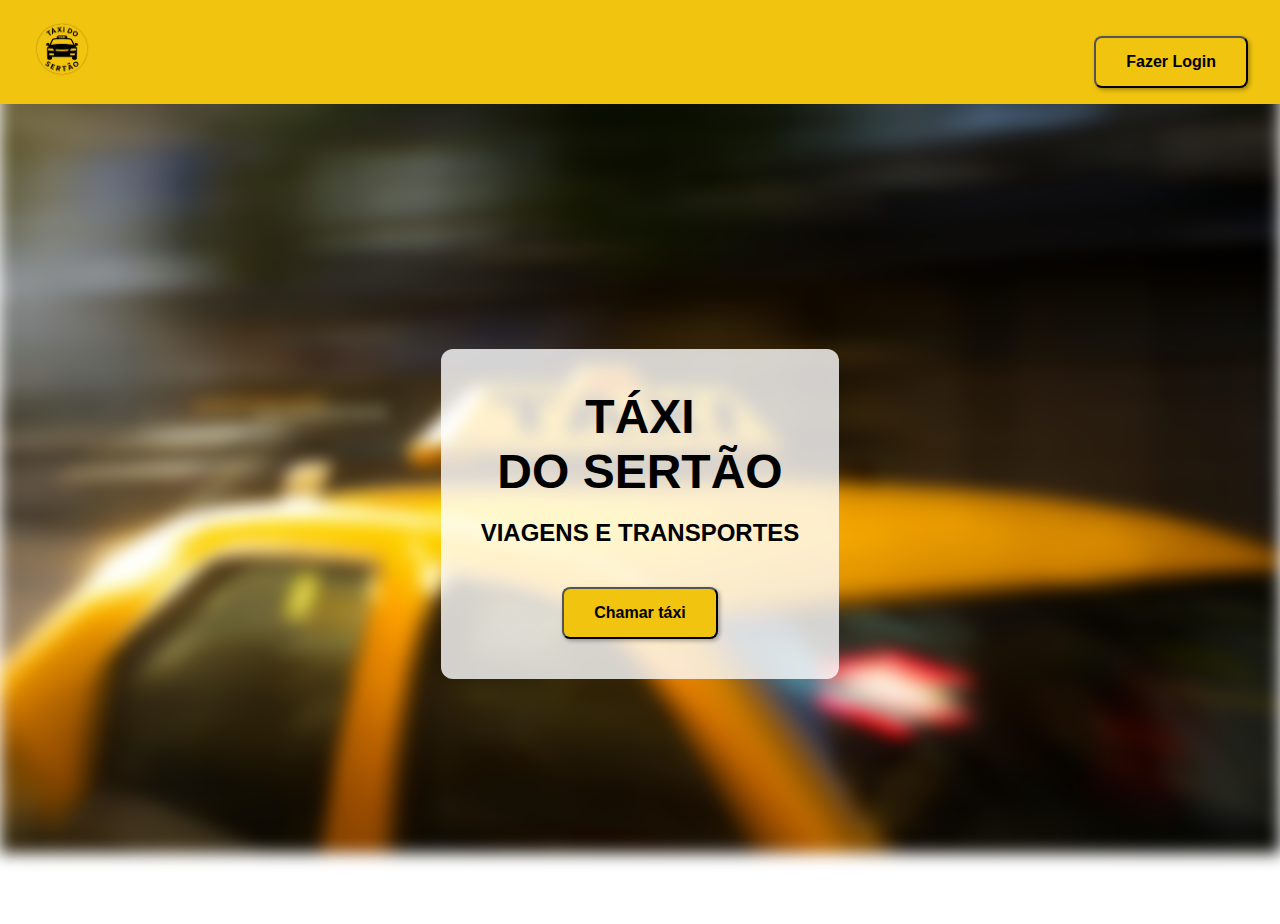
<file: index.html>
<!DOCTYPE html>
<html lang="pt-BR">
<head>
  <meta charset="UTF-8" />
  <meta name="viewport" content="width=device-width, initial-scale=1.0"/>
  <title>Táxi do Sertão</title>
  <link rel="stylesheet" href="style.css"/>
  <link rel="icon" type="image/png" href="imagens/logotaxi.png">
</head>
<body>
  <header>
    <div class="logo">
      <img src="imagens/logotaxi.png" alt="Táxi do Sertão" />
    </div>
    <h1 id="mensagem"></h1>

    <div class="botoes-header">
      <button id="btn-login" onclick="fazerLogin()">Fazer Login</button>
      <button id="btn-logout" onclick="logout()">Logout</button>
    </div>
  </header>

  <img src="imagens/fundotaxi.png" class="blur-fundo" />

  <main>
    <div class="content">
      <h1><span class="bold">TÁXI</span><br><span class="bold">DO SERTÃO</span></h1>
      <h2>VIAGENS E TRANSPORTES</h2>
      <button class="btn" onclick="chamartaxi()">Chamar táxi</button>
    </div>
  </main>

  <script>
    // Função que redireciona o usuário para a página de login
    function fazerLogin() {
      window.location.href = "login.html";
    }

    // Função de logout: remove os dados do usuário da sessão e recarrega a página
    function logout() {
      // Remove os dados de login da sessão
      sessionStorage.removeItem("logado");
      sessionStorage.removeItem("nomeUsuario");

      // Redireciona para a página inicial (index.html)
      window.location.href = "index.html";
    }

    // Função que redireciona o usuário para a página de chamar táxi
    function chamartaxi() {
      window.location.href = "chamartaxi.html";
    }

    // Verifica se o usuário está logado ao carregar a página
    const estaLogado = sessionStorage.getItem("logado") === "true"; // retorna true se o valor for "true"
    const nome = sessionStorage.getItem("nomeUsuario"); // recupera o nome do usuário salvo na sessão

    // Seleciona os elementos da página para manipular depois
    const mensagem = document.getElementById("mensagem");        // elemento onde aparece "Olá, [nome]"
    const btnLogin = document.getElementById("btn-login");       // botão de login
    const btnLogout = document.getElementById("btn-logout");     // botão de logout

    // Se o usuário estiver logado e o nome estiver disponível...
    if (estaLogado && nome) {
      // Exibe mensagem de boas-vindas
      mensagem.textContent = `Olá, ${nome}!`;

      // Esconde o botão de login e mostra o botão de logout
      btnLogin.style.display = "none";
      btnLogout.style.display = "inline-block";
    } else {
      // Se não estiver logado, esconde a mensagem e mostra apenas o botão de login
      mensagem.textContent = "";
      btnLogin.style.display = "inline-block";
      btnLogout.style.display = "none";
    }

    // Função que ajusta o layout com base no tamanho da tela
    function ajustarLayout() {
      // Se a largura for menor que 768px, considera como mobile
      if (window.innerWidth < 768) {
        document.body.classList.add("mobile"); // aplica estilos específicos para mobile
      } else {
        document.body.classList.remove("mobile"); // remove a classe mobile para telas maiores
      }
    }

    // Executa a função de ajuste quando a tela for redimensionada
    window.addEventListener("resize", ajustarLayout);

    // Executa a função assim que a página carregar
    window.addEventListener("load", ajustarLayout);
</script>
</body>
</html>
</file>
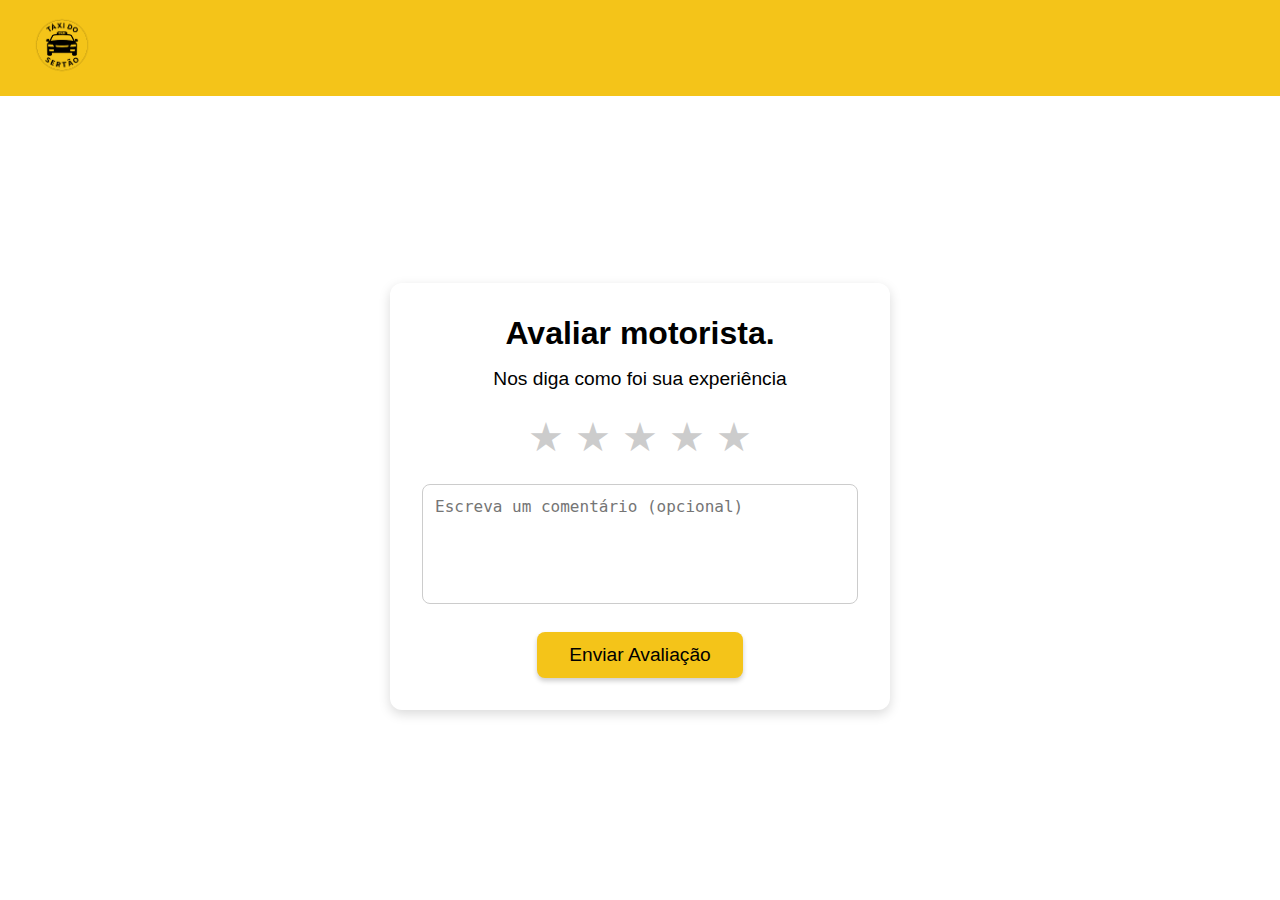
<file: avaliar.html>
<!DOCTYPE html>
<html lang="pt-BR">
<head>
  <meta charset="UTF-8" />
  <meta name="viewport" content="width=device-width, initial-scale=1.0" />
  <title>Avaliar Motorista</title>
  <link rel="stylesheet" href="avaliar.css" />
  <link rel="icon" type="image/png" href="imagens/logotaxi.png">
</head>
<body>
  <header>
    <div class="logo">
    <a href="index.html"><img src="imagens/logotaxi.png" alt="Logo Táxi do Sertão" /></a>
    </div>

  </header>

  <main>
    <div class="container">
      <h1>Avaliar motorista.</h1>
      <p>Nos diga como foi sua experiência</p>

      <div class="estrelas" id="avaliacao">
        <span class="estrela" data-value="1">★</span>
        <span class="estrela" data-value="2">★</span>
        <span class="estrela" data-value="3">★</span>
        <span class="estrela" data-value="4">★</span>
        <span class="estrela" data-value="5">★</span>
      </div>

      <textarea placeholder="Escreva um comentário (opcional)"></textarea>
      <button onclick="avaliar()">Enviar Avaliação</button>
    </div>
  </main>

  <script>
    // Seleciona todas as estrelas da avaliação
const estrelas = document.querySelectorAll(".estrela");

// Variável para armazenar a nota escolhida pelo usuário (de 1 a 5)
let avaliacao = 0;

// Para cada estrela:
estrelas.forEach(estrela => {
  
  // Quando o usuário clicar em uma estrela:
  estrela.addEventListener("click", () => {
    avaliacao = parseInt(estrela.getAttribute("data-value")); // pega o valor da estrela clicada
    atualizarEstrelas(avaliacao);                             // atualiza visualmente as estrelas marcadas
  });

  // Quando o usuário passar o mouse sobre uma estrela:
  estrela.addEventListener("mouseover", () => {
    const valor = parseInt(estrela.getAttribute("data-value")); // pega o valor da estrela sobrevoada
    atualizarEstrelas(valor);                                   // mostra a quantidade de estrelas temporariamente
  });

  // Quando o mouse sair de cima das estrelas:
  estrela.addEventListener("mouseout", () => {
    atualizarEstrelas(avaliacao); // volta a mostrar a nota selecionada originalmente
  });
});

// Atualiza a aparência das estrelas com base no valor passado
function atualizarEstrelas(valor) {
  estrelas.forEach(estrela => {
    const starValue = parseInt(estrela.getAttribute("data-value"));
    // Adiciona a classe "ativa" se a estrela for menor ou igual ao valor passado
    estrela.classList.toggle("ativa", starValue <= valor);
  });
}

// Função chamada quando o botão de "Enviar avaliação" for clicado
// Redireciona o usuário de volta para a página inicial
function avaliar() {
  window.location.href = "index.html";
}

  </script>
</body>
</html>
</file>
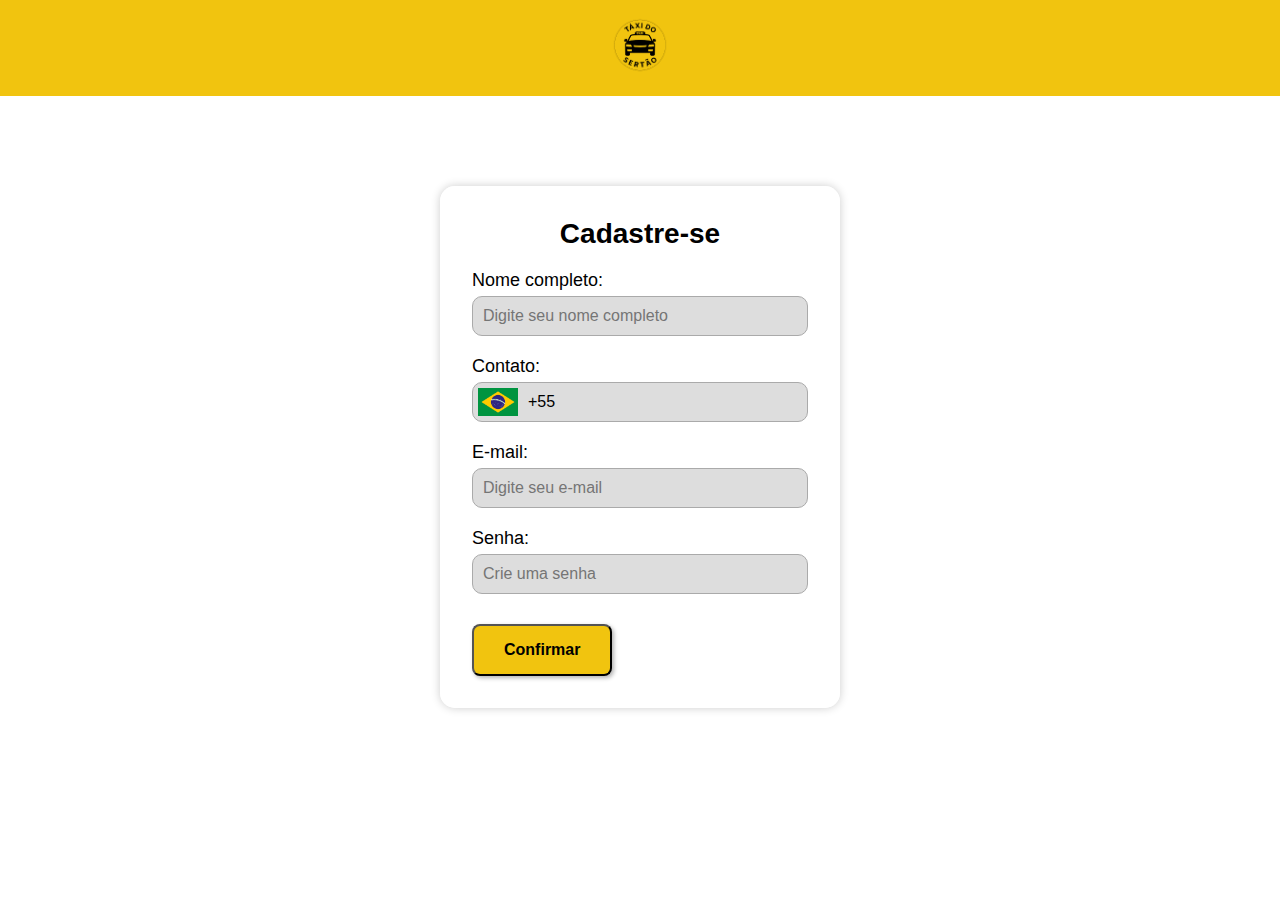
<file: cadastro.html>
<!DOCTYPE html>
<html lang="pt-BR">
<head>
  <meta charset="UTF-8" />
  <meta name="viewport" content="width=device-width, initial-scale=1.0"/>
  <meta http-equiv="Content-Security-Policy" content="default-src 'self'; img-src 'self'; script-src 'self'; style-src 'self';">
  <title>Cadastro - Táxi do Sertão</title>
  <link rel="stylesheet" href="cadastro.css"/>
  <link rel="icon" type="image/png" href="imagens/logotaxi.png">
</head>
<body>
  <header>
    <div class="logo">
      <a href="index.html"><img src="imagens/logotaxi.png" alt="Logo Táxi do Sertão" /></a>
    </div>
  </header>

  <main>
    <div class="form-container">
      <h1>Cadastre-se</h1>
      <form id="formCadastro">
        <label for="nome">Nome completo:</label>
        <input type="text" id="nome" placeholder="Digite seu nome completo" required />

        <label for="contato">Contato:</label>
        <div class="contato-box">
          <img src="imagens/bandeirabrasil.png" alt="Bandeira do Brasil" class="flag" />
          <input type="tel" id="contato" value="+55" required />
        </div>

        <label for="email">E-mail:</label>
        <input type="email" id="email" placeholder="Digite seu e-mail" required autocomplete="off" />

        <label for="senha">Senha:</label>
        <input type="password" id="senha" placeholder="Crie uma senha" required minlength="6" autocomplete="new-password" />

        <button class="btn" type="submit">Confirmar</button>
      </form>
    </div>
  </main>

  
  <script src="cadastro.js"></script>
</body>
</html>
</file>
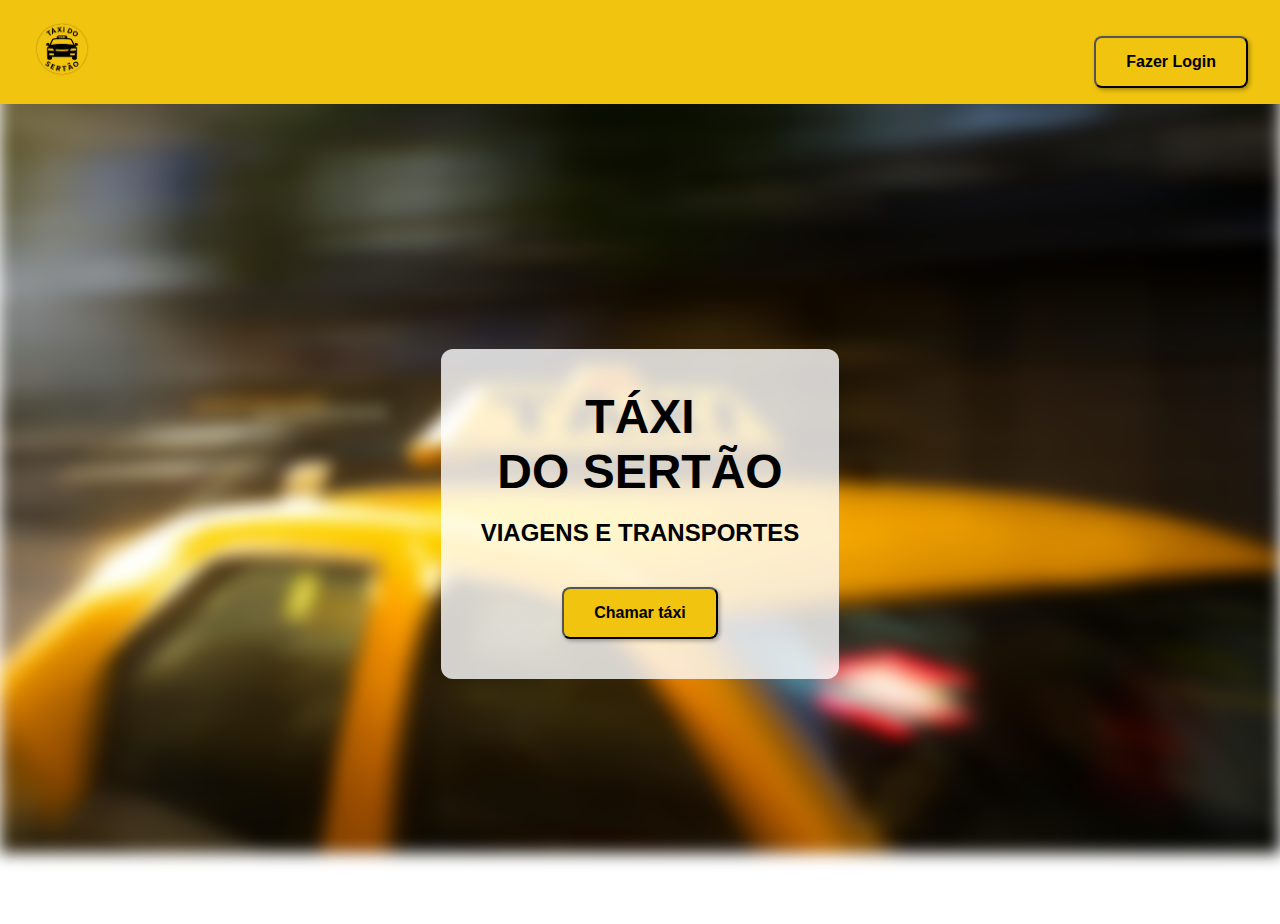
<file: corrida.html>
<!DOCTYPE html>
<html lang="pt-BR">
<head>
  <meta charset="UTF-8" />
  <meta name="viewport" content="width=device-width, initial-scale=1.0"/>
  <title>Corrida em andamento</title>
  <link rel="stylesheet" href="corrida.css"/>
  <link rel="icon" type="image/png" href="imagens/logotaxi.png">
</head>
<body>
  <header>
    <div class="logo">
      <a href="index.html"><img src="imagens/logotaxi.png" alt="Logo Táxi do Sertão" /></a>
    </div>
  </header>

  <main>
    <div class="container">
      <h2>Indo te buscar...</h2>
  
      <div class="carro-img">
        <img id="imagemCarro" src="" alt="Imagem do carro" />
      </div>
  
      <p><strong id="modeloCarro"></strong> &nbsp; • &nbsp; <strong id="corCarro"></strong></p>
      <p>Placa: <strong id="placaCarro"></strong></p>
      <p><strong id="nomeTaxista"></strong></p>
      <p>2 Min de distância</p>
  
      <div class="estrelas">
        <img src="imagens/estrelas.png" alt="Estrela" />
      </div>

      <p id="valorCorrida" style="font-size: 18px; margin-top: 10px;"><strong>Valor da corrida:</strong> R$ 00,00</p>
  
      <a href="index.html" class="btn cancelar">Cancelar corrida</a>
    </div>
  </main>
  
  <script>
// Recupera os dados do taxista do sessionStorage
const taxista = JSON.parse(sessionStorage.getItem("taxista"));

// Verifica se existe corrida salva
if (!taxista) {
  alert("Nenhuma corrida encontrada.");
  window.location.href = "index.html"; // Redireciona se não houver
} else {
  // Preenche as informações do taxista na página
  document.getElementById("imagemCarro").src = taxista.imagem;
  document.getElementById("modeloCarro").textContent = taxista.carro;
  document.getElementById("corCarro").textContent = taxista.cor;
  document.getElementById("placaCarro").textContent = taxista.placa;
  document.getElementById("nomeTaxista").textContent = taxista.nome;
}

// Recupera o preço da corrida
const preco = sessionStorage.getItem("preco");

// Mostra o preço na tela, se existir
if (preco) {
  document.getElementById("valorCorrida").textContent =
    `Valor da corrida: R$ ${parseFloat(preco).toFixed(2)}`;
}

// Redireciona automaticamente para a tela de pagamento após 10 segundos
setTimeout(() => {
  window.location.href = "pagamento.html";
}, 10000);
</script>


</body>
</html>
</file>
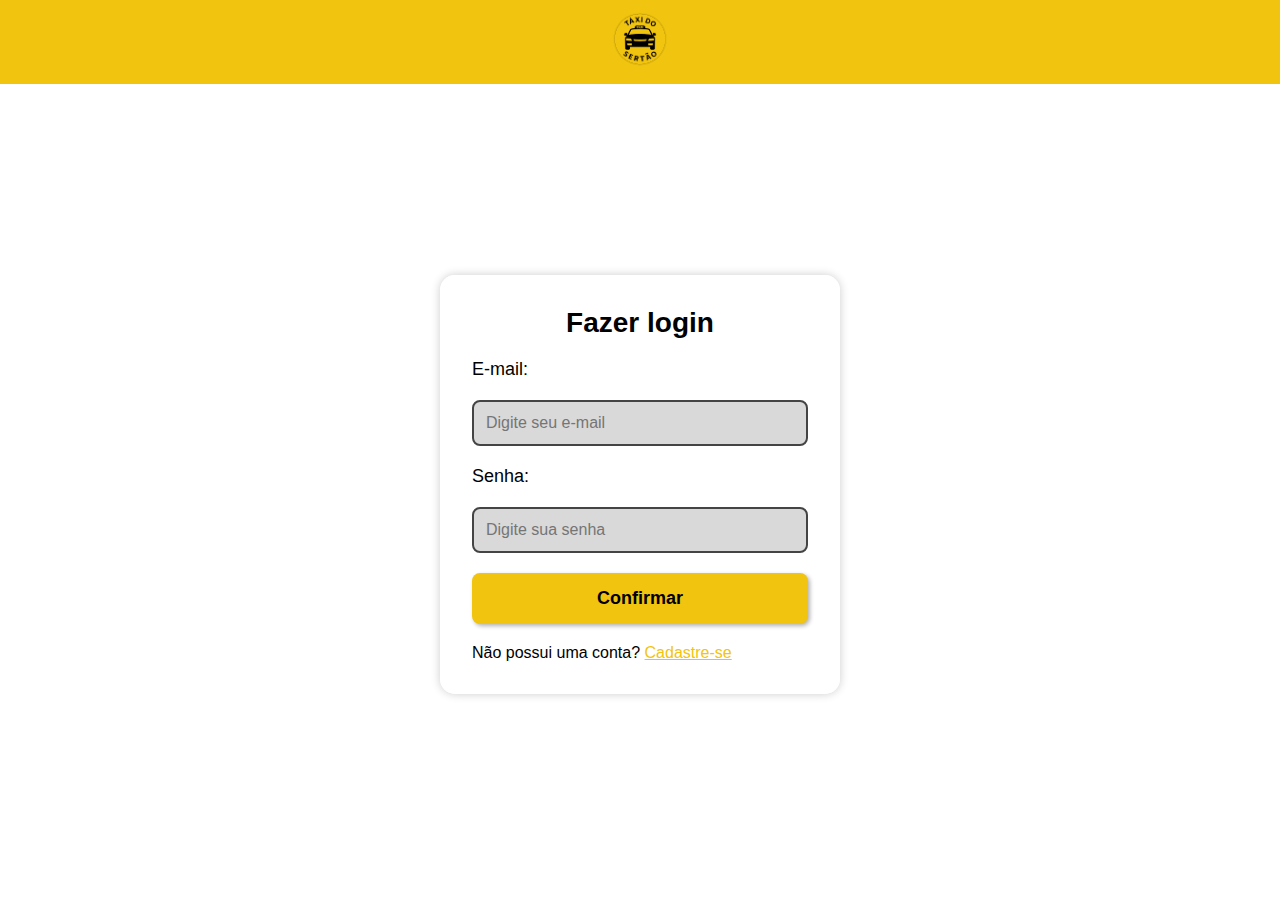
<file: login.html>
<!DOCTYPE html>
<html lang="pt-BR">
<head>
  <meta charset="UTF-8" />
  <meta name="viewport" content="width=device-width, initial-scale=1.0"/>
  <meta http-equiv="Content-Security-Policy" content="default-src 'self'; img-src 'self'; script-src 'self'; style-src 'self';">
  <title>Login - Táxi do Sertão</title>
  <link rel="stylesheet" href="login.css" />
  <link rel="icon" type="image/png" href="imagens/logotaxi.png">
</head>
<body>
  <header>
    <div class="logo">
      <a href="index.html"><img src="imagens/logotaxi.png" alt="Logo Táxi do Sertão" /></a>
    </div>
  </header>

  <main>
    <div class="form-container">
      <form id="formLogin">
        <h1>Fazer login</h1>
        <label for="email">E-mail:</label>
        <input type="email" id="email" placeholder="Digite seu e-mail" required autocomplete="off" />

        <label for="senha">Senha:</label>
        <input type="password" id="senha" placeholder="Digite sua senha" required autocomplete="off" />

        <button type="submit" class="btn">Confirmar</button>
        <p class="red-cadastro">
            Não possui uma conta? <a href="cadastro.html">Cadastre-se</a> 
        </p>
      </form>
    </div>
  </main>

 <script src="login.js"></script>
</body>
</html>
</file>
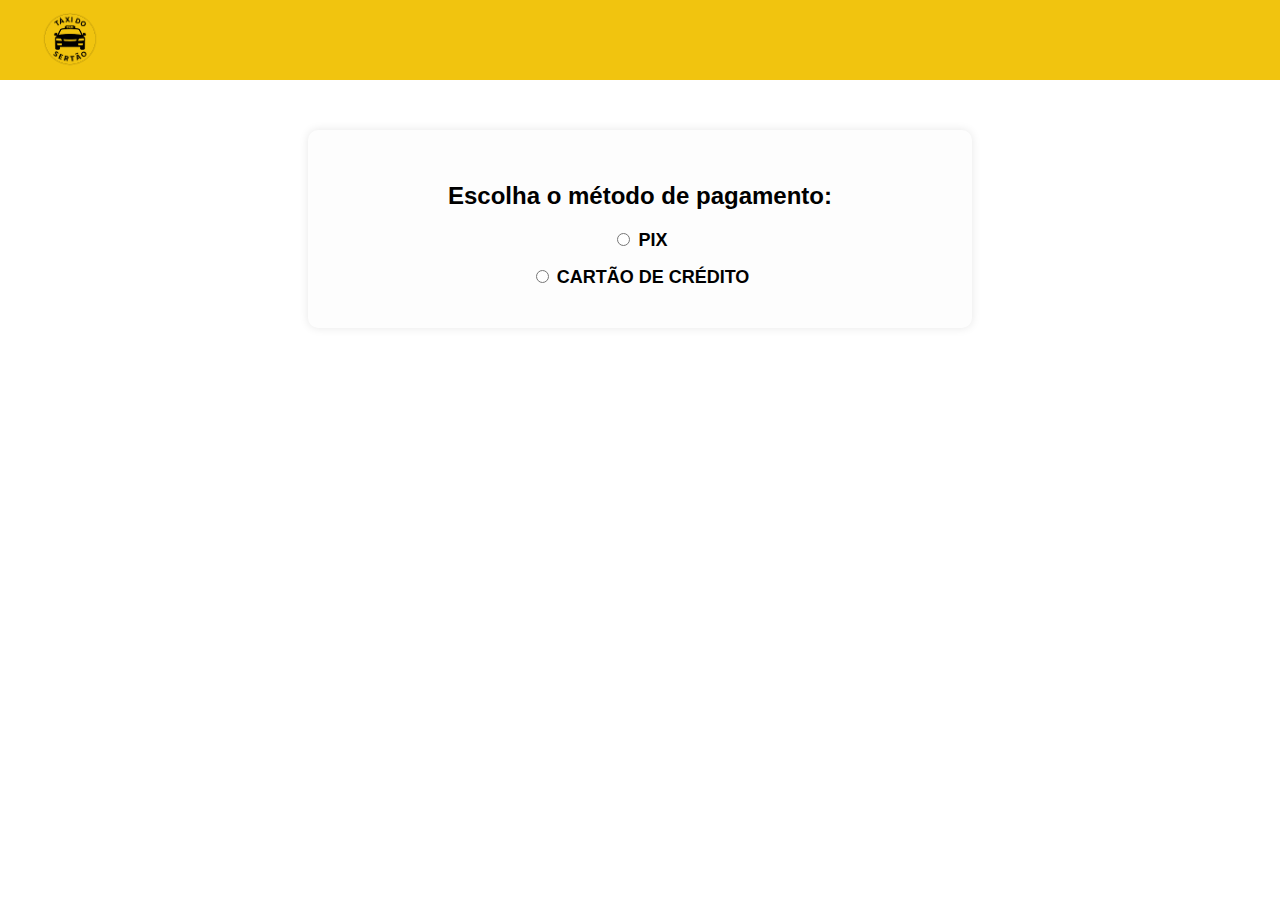
<file: pagamento.html>
<!DOCTYPE html>
<html lang="pt-BR">
<head>
  <meta charset="UTF-8" />
  <meta name="viewport" content="width=device-width, initial-scale=1.0" />
  <title>Pagamento - Táxi do Sertão</title>
  <link rel="stylesheet" href="pagamento.css" />
  <link rel="icon" type="image/png" href="imagens/logotaxi.png">
</head>
<body>
  <header>
    <img src="imagens/logotaxi.png" alt="Logo Táxi do Sertão" class="logo">
  </header>

  <main class="pagamento-container">
    <h2>Escolha o método de pagamento:</h2>

    <label><input type="radio" name="metodo" value="pix"> PIX</label>
    <label><input type="radio" name="metodo" value="cartao"> CARTÃO DE CRÉDITO</label>

    <div id="formPix" class="metodo oculto">
      <h3>Pagamento via pix</h3>
      <p>Escaneie o código QR abaixo para pagar com Pix:</p>
      <img src="imagens/qrcodepix.png" alt="QR Code PIX" class="qrcode">
      <input type="text" id="chavePix" value="2444666668888888" readonly />
      <button onclick="copiarPix()">Copiar</button> <br> <br>
      <button onclick="pagar()">Já fiz o pagamento</button>

    </div>

    <div id="formCartao" class="metodo oculto">
      <h3>Pagamento via cartão de crédito</h3>
      <label>Número do cartão:
        <input type="text" placeholder="1234 5678 9012 3456" />
      </label>
      <label>Nome do titular:
        <input type="text" />
      </label>
      <label>Data de validade (MM/AA):
        <input type="text" />
      </label>
      <label>CVV:
        <input type="text" />
      </label>
      <button>Confirma pagamento</button> <br> <br>
      <button onclick="pagar()">Já fiz o pagamento</button>
    </div>
  </main>

 
  <script>
    // Seleciona todos os inputs do tipo rádio com o nome "metodo"
const radios = document.getElementsByName("metodo");

// Seleciona os formulários de pagamento por Pix e Cartão
const formPix = document.getElementById("formPix");
const formCartao = document.getElementById("formCartao");

// Adiciona um evento a cada botão de rádio para detectar mudança
radios.forEach(radio => {
  radio.addEventListener("change", () => {
    // Se o valor selecionado for "pix", mostra o formulário do Pix e esconde o do cartão
    if (radio.value === "pix") {
      formPix.classList.remove("oculto");      // mostra Pix
      formCartao.classList.add("oculto");      // esconde Cartão
    } else {
      formCartao.classList.remove("oculto");   // mostra Cartão
      formPix.classList.add("oculto");         // esconde Pix
    }
  });
});

// Função que copia a chave Pix para a área de transferência
function copiarPix() {
  const chave = document.getElementById("chavePix");
  chave.select();                              // seleciona o texto da chave
  chave.setSelectionRange(0, 99999);           // garante que toda a chave seja selecionada
  document.execCommand("copy");                // copia o texto selecionado
  alert("Chave Pix copiada!");                 // alerta o usuário
}

// Função chamada ao clicar no botão "Pagar"
// Redireciona o usuário para a página de avaliação
function pagar() {
  window.location.href = "avaliar.html";
}

  </script>
</body>
</html>
</file>
<file: style.css>
* {
  margin: 0;
  padding: 0;
  box-sizing: border-box;
}

html, body {
  height: 100%;
  font-family: Arial, sans-serif;
  font-size: 16px;
}

header {
  background-color: #f1c40f;
  display: flex;
  width: 100%;
  justify-content: space-between;
  align-items: center;
  padding: 1rem 2rem;
}

.botoes-header {
  background-color: #f1c40f;
  margin-left: auto;
  display: flex;
  gap: 0.625rem; /* 10px */
  transition: transform 0.2s ease;
}

header .mensagem {
  font-weight: bold;
  font-size: 1.2rem;
  color: #000;
  margin-left: auto;
  margin-right: 0.625rem; /* 10px */
}

.logo img {
  height: 3.75rem; /* 60px */
  max-width: 100%;
}

main {
  min-height: calc(100vh - 5rem); /* header height = ~80px */
  display: flex;
  justify-content: center;
  align-items: center;
  text-align: center;
  padding: 2vh 5vw;
}

.content {
  background-color: rgba(255, 255, 255, 0.8);
  padding: 2.5rem; /* 40px */
  border-radius: 0.75rem; /* 12px */
  max-width: 90vw;
}

.bold {
  font-weight: 900;
  font-size: 3rem;
}

h2 {
  font-weight: bold;
  font-size: 1.5rem;
  margin: 1.25rem 0;
}

button {
  background-color: #f1c40f;
  padding: 0.9375rem 1.875rem; /* 15px 30px */
  font-weight: bold;
  color: black;
  border-radius: 0.5rem;
  box-shadow: 0.125rem 0.125rem 0.25rem rgba(0,0,0,0.3);
  display: inline-block;
  margin-top: 1.25rem;
  cursor: pointer;
  transition: transform 0.2s ease;
  font-size: 1rem;
}

button:hover {
  background-color: #6c5700;
  transform: scale(1.1);
}

.blur-fundo {
  width: 100%;
  height: auto;
  filter: blur(8px);
  position: absolute;
  top: 0;
  left: 0;
  z-index: -1;
  object-fit: cover;
}

/* Responsividade */
@media (max-width: 768px) {
  .content {
    padding: 2rem;
  }

  .bold {
    font-size: 2.2rem;
  }

  h2 {
    font-size: 1.2rem;
  }

  button {
    width: 100%;
  }
}

@media (max-width: 480px) {
  header {
    flex-direction: column;
    align-items: flex-start;
    padding: 1rem;
  }

  .mensagem {
    margin: 0.5rem 0;
  }

  .content {
    padding: 1.5rem;
  }

  .bold {
    font-size: 1.8rem;
  }

  h2 {
    font-size: 1rem;
  }
}
</file>
<file: avaliar.css>
* {
  margin: 0;
  padding: 0;
  box-sizing: border-box;
}

body {
  font-family: 'Arial', sans-serif;
  background-color: #fff;
  color: #000;
  font-size: 16px;
}

header {
  background-color: #f4c419;
  padding: 1rem 2rem;
  display: flex;
  justify-content: space-between;
  align-items: center;
}

.logo img {
  height: 3.75rem; /* 60px */
  max-width: 100%;
}

main {
  display: flex;
  justify-content: center;
  align-items: center;
  height: calc(100vh - 6.25rem); /* 100px */
  padding: 1rem;
}

.container {
  text-align: center;
  background-color: #fff;
  padding: 2rem;
  border-radius: 0.75rem;
  box-shadow: 0 0.25rem 0.75rem rgba(0, 0, 0, 0.15);
  width: 100%;
  max-width: 31.25rem; /* 500px */
}

h1 {
  font-size: 2rem;
  margin-bottom: 1rem;
}

p {
  font-size: 1.2rem;
  margin-bottom: 1.5rem;
}

.estrelas {
  font-size: 2.5rem;
  margin-bottom: 1.5rem;
}

.estrela {
  color: #ccc;
  cursor: pointer;
  transition: color 0.2s;
}

.estrela.ativa,
.estrela:hover, 
.estrela:hover ~ .estrela {
  color: gold;
}

textarea {
  width: 100%;
  height: 7.5rem; /* 120px */
  resize: none;
  border-radius: 0.5rem;
  border: 1px solid #ccc;
  padding: 0.75rem;
  font-size: 1rem;
  margin-bottom: 1.5rem;
}

button {
  background-color: #f4c419;
  border: none;
  padding: 0.75rem 2rem;
  font-size: 1.2rem;
  border-radius: 0.5rem;
  cursor: pointer;
  box-shadow: 0 0.1875rem 0.3125rem rgba(0,0,0,0.2);
  transition: background-color 0.2s, transform 0.2s ease;
}

button:hover {
  background-color: #6c5700;
  transform: scale(1.1);
}

/* Responsivo para telas menores */
@media (max-width: 600px) {
  .container {
    padding: 1.5rem 1rem;
  }

  h1 {
    font-size: 1.5rem;
  }

  p, textarea, button {
    font-size: 1rem;
  }

  .estrelas {
    font-size: 2rem;
  }

  button {
    width: 100%;
  }
}
</file>
<file: cadastro.css>
* {
  margin: 0;
  padding: 0;
  box-sizing: border-box;
}

html, body {
  font-family: Arial, sans-serif;
  height: 100%;
  background-color: #fff;
  font-size: 16px;
}

header {
  background-color: #f1c40f;
  padding: 1rem 0;
  text-align: center;
}

.logo img {
  height: 3.75rem; /* 60px */
  max-width: 100%;
}

main {
  display: flex;
  justify-content: center;
  align-items: center;
  padding: 2.5rem 1.25rem; /* 40px 20px */
}

.form-container {
  background-color: rgba(255, 255, 255, 0.8);
  padding: 2rem;
  border-radius: 0.9375rem; /* 15px */
  box-shadow: 0 0 0.625rem rgba(0, 0, 0, 0.2);
  max-width: 25rem; /* 400px */
  width: 100%;
  margin: 3.125rem auto; /* 50px */
}

.form-container h1 {
  text-align: center;
  font-size: 1.75rem;
}

label {
  display: block;
  text-align: left;
  font-size: 1.125rem;
  margin: 1.25rem 0 0.3125rem; /* 20px 0 5px */
}

input[type="text"],
input[type="email"],
input[type="password"] {
  width: 100%;
  padding: 0.625rem;
  background-color: #ddd;
  border: 1px solid #aaa;
  border-radius: 0.625rem; /* 10px */
  font-size: 1rem;
}

.contato-box {
  display: flex;
  align-items: center;
  background-color: #ddd;
  border-radius: 0.625rem;
  overflow: hidden;
  border: 1px solid #aaa;
}

.contato-box .flag {
  width: 2.5rem; /* 40px */
  height: auto;
  margin-left: 0.3125rem; /* 5px */
  max-width: 100%;
}

.contato-box input {
  border: none;
  background: none;
  font-size: 1rem;
  padding: 0.625rem;
  flex: 1;
}

.btn {
  display: inline-block;
  margin-top: 1.875rem; /* 30px */
  background-color: #f1c40f;
  color: black;
  font-weight: bold;
  padding: 0.9375rem 1.875rem; /* 15px 30px */
  margin-left: auto;
  border-radius: 0.5rem;
  text-decoration: none;
  cursor: pointer;
  box-shadow: 0.125rem 0.125rem 0.25rem rgba(0,0,0,0.3);
  transition: transform 0.2s ease;
  font-size: 1rem;
}

.btn:hover {
  background-color: #6c5700;
  transform: scale(1.1);
}

/* Responsividade */
@media (max-width: 600px) {
  .form-container {
    padding: 1.5rem;
    margin: 2rem auto;
  }

  .form-container h1 {
    font-size: 1.5rem;
  }

  label {
    font-size: 1rem;
  }

  .btn {
    width: 100%;
    margin-left: 0;
    text-align: center;
  }
}
</file>
<file: corrida.css>
* {
  margin: 0;
  padding: 0;
  box-sizing: border-box;
}

body, html {
  font-family: Arial, sans-serif;
  background-color: #fff;
  font-size: 16px;
}

header {
  background-color: #f1c40f;
  display: flex;
  justify-content: space-between;
  align-items: center;
  padding: 1rem 2.5rem;
}

.logo img {
  height: 3.75rem; /* 60px */
  max-width: 100%;
}

main {
  display: flex;
  justify-content: center;
  align-items: center;
  padding: 2.5rem 1.25rem;
}

.container {
  max-width: 31.25rem; /* 500px */
  width: 100%;
  text-align: center;
}

h2 {
  font-size: 1.75rem;
  margin-bottom: 1.25rem;
  font-weight: bold;
}

.carro-img img {
  width: 100%;
  max-width: 18.75rem; /* 300px */
  height: auto;
  margin: 1.25rem 0;
}

p {
  font-size: 1.125rem;
  margin: 0.625rem 0;
}

.estrelas img {
  width: 100%;
  max-width: 12.5rem; /* 200px */
  height: auto;
  margin: 0.3125rem;
}

.btn.cancelar {
  margin-top: 1.875rem;
  display: inline-block;
  background-color: #f1c40f;
  color: black;
  font-weight: bold;
  padding: 0.9375rem 1.875rem;
  border-radius: 0.5rem;
  text-decoration: none;
  box-shadow: 0.125rem 0.125rem 0.25rem rgba(0,0,0,0.3);
  transition: transform 0.2s ease;
}

.btn.cancelar:hover {
  background-color: #6c5700;
  transform: scale(1.1);
}

/* Responsivo */
@media (max-width: 600px) {
  header {
    flex-direction: column;
    gap: 1rem;
    padding: 1rem;
  }

  h2 {
    font-size: 1.5rem;
  }

  p {
    font-size: 1rem;
  }

  .btn.cancelar {
    width: 100%;
    font-size: 1rem;
  }
}
</file>
<file: login.css>
* {
  margin: 0;
  padding: 0;
  box-sizing: border-box;
}

body, html {
  font-family: Arial, sans-serif;
  background-color: white;
  height: 100vh;
  font-size: 16px;
}

header {
  background-color: #f1c40f;
  padding: 0.625rem 0;
  text-align: center;
}

.logo img {
  height: 3.75rem; /* 60px */
  max-width: 100%;
}

main {
  display: flex;
  justify-content: center;
  align-items: center;
  height: calc(100vh - 6.25rem); /* 100px */
  padding: 1rem;
}

.form-container {
  background-color: rgba(255, 255, 255, 0.8);
  padding: 2rem;
  border-radius: 0.9375rem; /* 15px */
  box-shadow: 0 0 0.625rem rgba(0, 0, 0, 0.2);
  max-width: 25rem; /* 400px */
  width: 100%;
  margin: 3.125rem auto;
}

.form-container h1 {
  text-align: center;
  font-size: 1.75rem;
}

.form-container .red-cadastro a {
  color: #f1c40f;
}

form {
  display: flex;
  flex-direction: column;
  gap: 1.25rem; /* 20px */
}

label {
  text-align: left;
  font-size: 1.125rem;
}

input {
  padding: 0.75rem;
  border-radius: 0.5rem;
  border: 0.125rem solid #444;
  background-color: #d9d9d9;
  font-size: 1rem;
}

.btn {
  background-color: #f1c40f;
  color: #000;
  font-weight: bold;
  font-size: 1.125rem;
  padding: 0.9375rem;
  border: none;
  border-radius: 0.5rem;
  cursor: pointer;
  box-shadow: 0.125rem 0.125rem 0.25rem rgba(0,0,0,0.3);
  transition: transform 0.2s ease;
}

.btn:hover {
  background-color: #6c5700;
  transform: scale(1.1);
}

/* Responsividade para telas menores */
@media (max-width: 600px) {
  .form-container {
    padding: 1.5rem;
    margin: 2rem auto;
  }

  .form-container h1 {
    font-size: 1.5rem;
  }

  input,
  .btn {
    font-size: 1rem;
  }
}
</file>
<file: pagamento.css>
body {
  margin: 0;
  font-family: Arial, sans-serif;
  background-color: #fff;
  font-size: 16px;
}

header {
  background-color: #f1c40f;
  display: flex;
  justify-content: space-between;
  align-items: center;
  padding: 0.625rem 2.5rem; /* 10px 40px */
}

.logo {
  height: 3.75rem; /* 60px */
  max-width: 100%;
}

.pagamento-container {
  max-width: 37.5rem; /* 600px */
  margin: 3.125rem auto;
  padding: 2rem;
  border-radius: 0.625rem;
  background-color: #fdfdfd;
  box-shadow: 0 0 0.625rem rgba(0, 0, 0, 0.1);
  text-align: center;
}

label {
  display: block;
  margin: 1rem 0 0.5rem;
  font-weight: bold;
  font-size: 1.125rem;
}

input[type="text"] {
  width: 100%;
  padding: 0.625rem;
  margin: 0.3125rem 0 0.9375rem;
  font-size: 1rem;
  border: 1px solid #ccc;
  border-radius: 0.5rem;
}

button {
  background-color: #f1c40f;
  color: black;
  font-weight: bold;
  padding: 0.625rem 1.25rem;
  border: none;
  border-radius: 0.5rem;
  cursor: pointer;
  box-shadow: 0 0.25rem #999;
  transition: transform 0.2s ease;
  font-size: 1rem;
}

button:hover {
  background-color: #6c5700;
  transform: scale(1.1);
}

.qrcode {
  width: 12.5rem; /* 200px */
  max-width: 100%;
  height: auto;
  margin: 1rem auto;
}

.oculto {
  display: none;
}

/* Responsividade */
@media (max-width: 600px) {
  header {
    flex-direction: column;
    padding: 1rem;
    gap: 0.5rem;
  }

  .pagamento-container {
    margin: 2rem 1rem;
    padding: 1.5rem;
  }

  button {
    width: 100%;
  }
}
</file>
